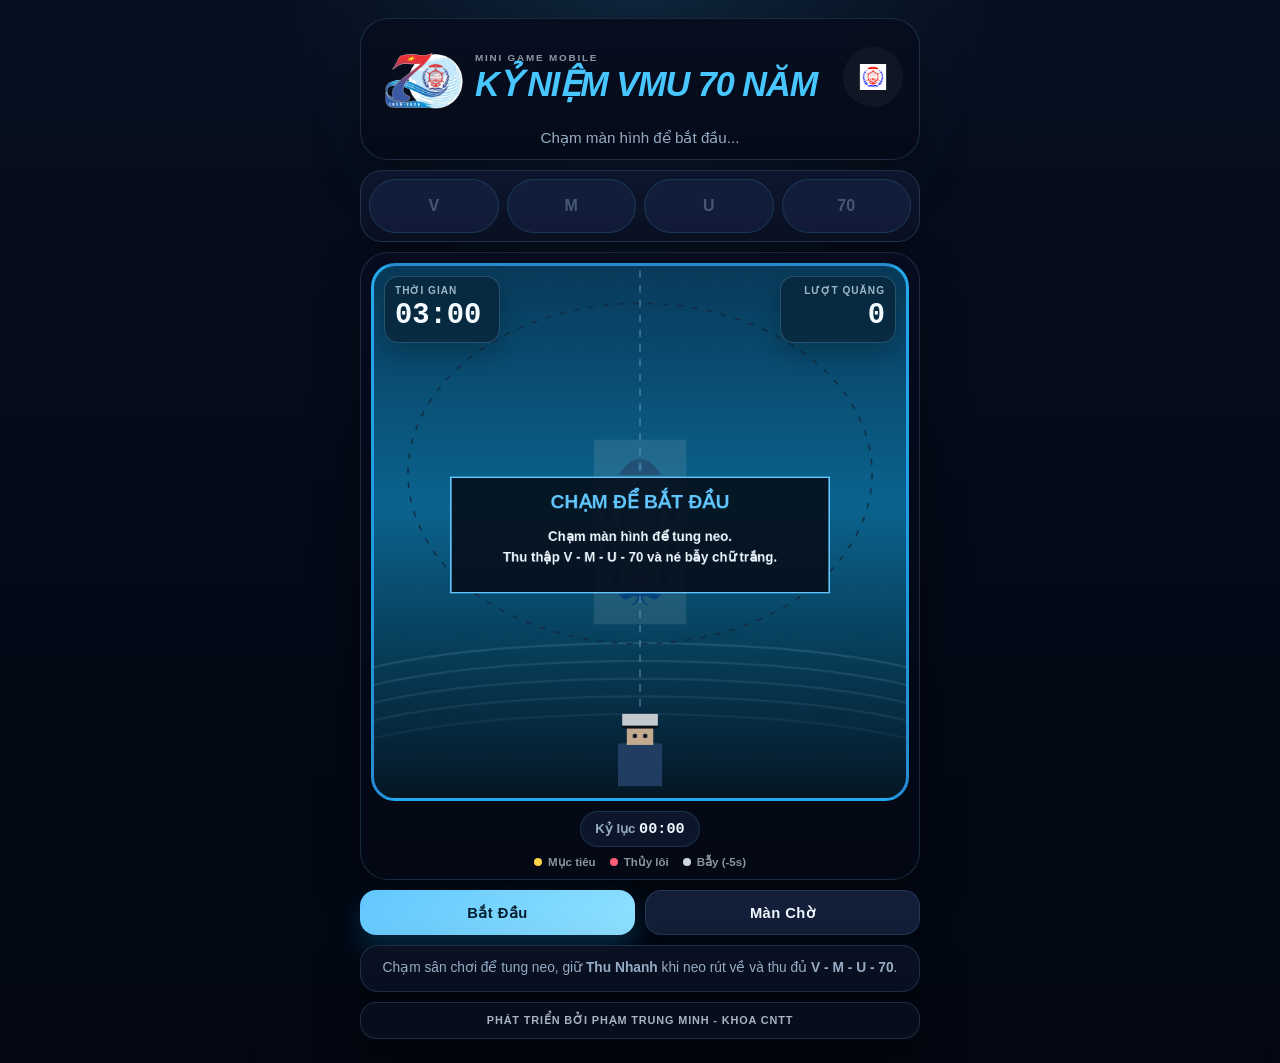
<file: docs/index.html>
﻿<!DOCTYPE html>
<html lang="vi">
  <head>
    <meta charset="UTF-8" />
    <meta name="viewport" content="width=device-width, initial-scale=1.0, viewport-fit=cover" />
    <title>VMU 70 Mobile Web</title>
    <meta
      name="description"
      content="Mini game web mobile cho sự kiện kỷ niệm VMU 70 năm."
    />
    <link rel="stylesheet" href="./styles.css" />
  </head>
  <body>
    <div class="page-shell">
      <main class="game-card">
        <header class="hero-panel">
          <div class="brand-row">
            <img class="brand-logo" src="./logo-70-main.png" alt="VMU 70 logo" />
            <div class="brand-copy">
              <p class="eyebrow">Mini Game Mobile</p>
              <h1>KỶ NIỆM VMU 70 NĂM</h1>
            </div>
            <img class="crest-logo" src="./logoVMU-chuan.png" alt="VMU crest" />
          </div>
          <div class="hero-note" id="heroNote">Chạm màn hình để bắt đầu...</div>
        </header>

        <section class="mission-panel">
          <div class="mission-strip" id="missionStrip"></div>
        </section>

        <section class="stage-card">
          <div class="stage-frame">
            <div class="stage-hud">
              <article class="hud-card">
                <span class="stat-label">Thời Gian</span>
                <strong class="stat-value" id="timerValue">03:00</strong>
              </article>
              <article class="hud-card hud-card-right">
                <span class="stat-label">Lượt Quăng</span>
                <strong class="stat-value" id="shotsValue">0</strong>
              </article>
            </div>

            <canvas id="gameCanvas" width="720" height="720"></canvas>

            <button class="fast-retract-button hidden" id="fastRetractButton" type="button">
              Thu Nhanh
            </button>
          </div>

          <div class="stage-footer">
            <div class="record-pill">Kỷ lục <strong id="bestValue">00:00</strong></div>
            <div class="legend-bar">
              <span class="legend-item"><span class="legend-dot target-dot"></span>Mục tiêu</span>
              <span class="legend-item"><span class="legend-dot mine-dot"></span>Thủy lôi</span>
              <span class="legend-item"><span class="legend-dot trap-dot"></span>Bẫy (-5s)</span>
            </div>
          </div>
        </section>

        <section class="action-card">
          <button class="primary-button" id="actionButton" type="button">Bắt Đầu</button>
          <button class="secondary-button" id="resetButton" type="button">Màn Chờ</button>
        </section>

        <section class="info-card compact">
          <p>
            Chạm sân chơi để tung neo, giữ <strong>Thu Nhanh</strong> khi neo rút về và thu đủ
            <strong>V - M - U - 70</strong>.
          </p>
        </section>

        <footer class="credit-bar">Phát triển bởi Phạm Trung Minh - Khoa CNTT</footer>
      </main>
    </div>

    <script src="./app.js"></script>
  </body>
</html>
</file>
<file: docs/styles.css>
﻿:root {
  --bg: #020814;
  --shell: #070d21;
  --panel: #0a1229;
  --panel-soft: #11172d;
  --frame: #040b19;
  --line: rgba(64, 179, 255, 0.26);
  --line-soft: rgba(125, 188, 241, 0.18);
  --text: #eef8ff;
  --muted: #95adc5;
  --blue: #47c6ff;
  --blue-strong: #1fb4ff;
  --gold: #ffd447;
  --red: #ff5d78;
  --shadow: 0 18px 45px rgba(0, 0, 0, 0.34);
}

* {
  box-sizing: border-box;
}

html,
body {
  min-height: 100%;
}

body {
  margin: 0;
  color: var(--text);
  font-family: "Segoe UI", Roboto, "Helvetica Neue", Arial, "Noto Sans", sans-serif;
  background:
    radial-gradient(circle at top center, rgba(70, 198, 255, 0.12), transparent 28%),
    linear-gradient(180deg, #071021 0%, #030916 55%, #020711 100%);
}

img {
  display: block;
  max-width: 100%;
}

button,
canvas {
  touch-action: manipulation;
}

button {
  font: inherit;
}

.page-shell {
  width: min(100% - 16px, 520px);
  margin: 0 auto;
  padding: 14px 0 24px;
}

.game-card {
  display: grid;
  gap: 10px;
}

.hero-panel,
.mission-panel,
.stage-card,
.info-card,
.credit-bar {
  border: 1px solid var(--line-soft);
  box-shadow: var(--shadow);
}

.hero-panel {
  padding: 12px 14px 10px;
  border-radius: 28px;
  background: linear-gradient(180deg, rgba(7, 14, 31, 0.98), rgba(5, 11, 24, 0.98));
}

.brand-row {
  display: grid;
  grid-template-columns: auto 1fr auto;
  gap: 10px;
  align-items: center;
}

.brand-logo {
  width: clamp(66px, 18vw, 88px);
  aspect-ratio: 1;
  object-fit: contain;
}

.crest-logo {
  width: clamp(46px, 14vw, 62px);
  aspect-ratio: 1;
  object-fit: contain;
  border-radius: 999px;
  padding: 4px;
  background: rgba(255, 255, 255, 0.04);
}

.brand-copy {
  min-width: 0;
}

.eyebrow {
  margin: 0 0 4px;
  color: rgba(225, 236, 247, 0.62);
  font-size: 0.62rem;
  font-weight: 800;
  letter-spacing: 0.18em;
  text-transform: uppercase;
}

.brand-copy h1 {
  margin: 0;
  color: var(--blue);
  font-size: clamp(1.48rem, 6.8vw, 2.14rem);
  font-weight: 900;
  font-style: italic;
  letter-spacing: -0.03em;
  line-height: 1.02;
  text-transform: uppercase;
}

.hero-note {
  margin-top: 8px;
  color: var(--muted);
  font-size: 0.92rem;
  text-align: center;
}

.mission-panel {
  padding: 8px;
  border-radius: 22px;
  background: linear-gradient(180deg, rgba(14, 22, 46, 0.98), rgba(10, 17, 35, 0.98));
}

.mission-strip {
  display: grid;
  grid-template-columns: repeat(4, minmax(0, 1fr));
  gap: 8px;
}

.mission-chip {
  display: grid;
  place-items: center;
  min-height: 50px;
  border-radius: 999px;
  background: rgba(19, 30, 58, 0.95);
  border: 1px solid rgba(70, 198, 255, 0.16);
  color: rgba(142, 170, 202, 0.42);
  font-size: 0.95rem;
  font-weight: 900;
  transition: transform 160ms ease, background 160ms ease, color 160ms ease, border-color 160ms ease;
}

.mission-chip.active {
  background: linear-gradient(180deg, rgba(255, 214, 78, 0.98), rgba(255, 177, 36, 0.98));
  border-color: rgba(255, 230, 131, 0.92);
  color: #523400;
  transform: translateY(-1px);
}

.stage-card {
  padding: 10px;
  border-radius: 28px;
  background: linear-gradient(180deg, rgba(7, 12, 30, 0.99), rgba(3, 8, 20, 0.99));
}

.stage-frame {
  position: relative;
  overflow: hidden;
  aspect-ratio: 1 / 1;
  border-radius: 24px;
  border: 3px solid rgba(43, 162, 232, 0.42);
  background: linear-gradient(180deg, #21aef2 0%, #1496dc 52%, #227cc0 100%);
}

#gameCanvas {
  display: block;
  width: 100%;
  height: 100%;
}

.stage-hud {
  position: absolute;
  top: 10px;
  left: 10px;
  right: 10px;
  z-index: 2;
  display: flex;
  justify-content: space-between;
  gap: 10px;
  pointer-events: none;
}

.hud-card {
  min-width: 104px;
  padding: 8px 10px 10px;
  border-radius: 14px;
  border: 1px solid rgba(111, 196, 247, 0.26);
  background: rgba(9, 41, 61, 0.9);
  box-shadow: 0 10px 24px rgba(1, 8, 14, 0.24);
}

.hud-card-right {
  text-align: right;
}

.stat-label {
  display: block;
  color: rgba(225, 242, 255, 0.7);
  font-size: 0.63rem;
  font-weight: 800;
  letter-spacing: 0.1em;
  text-transform: uppercase;
}

.stat-value {
  display: block;
  margin-top: 3px;
  color: #f4fbff;
  font-size: clamp(1.2rem, 6vw, 1.8rem);
  font-family: "Consolas", "Courier New", monospace;
  font-weight: 900;
}

.fast-retract-button {
  position: absolute;
  right: 12px;
  bottom: 12px;
  z-index: 2;
  border: 0;
  border-radius: 999px;
  padding: 10px 14px;
  background: linear-gradient(135deg, rgba(255, 214, 82, 0.98), rgba(255, 173, 44, 0.98));
  color: #422600;
  font-size: 0.76rem;
  font-weight: 900;
  letter-spacing: 0.05em;
  text-transform: uppercase;
  box-shadow: 0 12px 26px rgba(255, 183, 43, 0.28);
}

.hidden {
  display: none !important;
}

.stage-footer {
  display: grid;
  gap: 8px;
  padding-top: 10px;
}

.record-pill {
  justify-self: center;
  padding: 8px 14px;
  border-radius: 999px;
  background: rgba(13, 23, 43, 0.94);
  border: 1px solid rgba(92, 170, 225, 0.2);
  color: var(--muted);
  font-size: 0.82rem;
  font-weight: 700;
}

.record-pill strong {
  color: #eef8ff;
  font-family: "Consolas", "Courier New", monospace;
  font-size: 0.95rem;
}

.legend-bar {
  display: flex;
  justify-content: center;
  flex-wrap: wrap;
  gap: 8px 14px;
  color: rgba(219, 236, 247, 0.62);
  font-size: 0.72rem;
  font-weight: 700;
}

.legend-item {
  display: inline-flex;
  align-items: center;
  gap: 6px;
}

.legend-dot {
  width: 8px;
  height: 8px;
  border-radius: 999px;
  flex: none;
}

.target-dot {
  background: var(--gold);
}

.mine-dot {
  background: var(--red);
}

.trap-dot {
  background: #ced8e0;
}

.action-card {
  display: grid;
  grid-template-columns: repeat(2, minmax(0, 1fr));
  gap: 10px;
}

.primary-button,
.secondary-button {
  width: 100%;
  border: 0;
  border-radius: 16px;
  padding: 13px 14px;
  font-size: 0.92rem;
  font-weight: 900;
  letter-spacing: 0.03em;
}

.primary-button {
  background: linear-gradient(135deg, var(--blue-strong), #7fd8ff);
  color: #041b2a;
  box-shadow: 0 14px 28px rgba(24, 175, 255, 0.22);
}

.secondary-button {
  background: rgba(20, 31, 58, 0.98);
  color: var(--text);
  border: 1px solid rgba(99, 154, 205, 0.2);
}

.info-card {
  padding: 12px 14px;
  border-radius: 18px;
  background: rgba(10, 17, 35, 0.95);
}

.info-card p {
  margin: 0;
  color: var(--muted);
  font-size: 0.86rem;
  line-height: 1.5;
  text-align: center;
}

.credit-bar {
  padding: 10px 14px;
  border-radius: 16px;
  background: rgba(8, 14, 27, 0.98);
  color: rgba(204, 219, 231, 0.82);
  font-size: 0.68rem;
  font-weight: 800;
  letter-spacing: 0.08em;
  line-height: 1.4;
  text-align: center;
  text-transform: uppercase;
}

@media (min-width: 560px) {
  .page-shell {
    width: min(100% - 24px, 560px);
    padding-top: 18px;
  }

  .hero-panel {
    padding: 14px 16px 12px;
  }

  .brand-logo {
    width: 88px;
  }

  .crest-logo {
    width: 60px;
  }

  .hero-note {
    font-size: 0.95rem;
  }

  .mission-chip {
    min-height: 54px;
    font-size: 1rem;
  }

  .hud-card {
    min-width: 116px;
  }
}

@media (max-width: 380px) {
  .page-shell {
    width: min(100% - 12px, 100%);
  }

  .brand-row {
    gap: 8px;
  }

  .brand-logo {
    width: 58px;
  }

  .crest-logo {
    width: 42px;
  }

  .brand-copy h1 {
    font-size: 1.28rem;
  }

  .hero-note,
  .info-card p {
    font-size: 0.82rem;
  }

  .mission-chip {
    min-height: 46px;
    font-size: 0.88rem;
  }

  .hud-card {
    min-width: 92px;
    padding: 7px 9px 8px;
  }

  .stat-value {
    font-size: 1.08rem;
  }

  .legend-bar {
    gap: 6px 10px;
    font-size: 0.68rem;
  }
}
</file>
